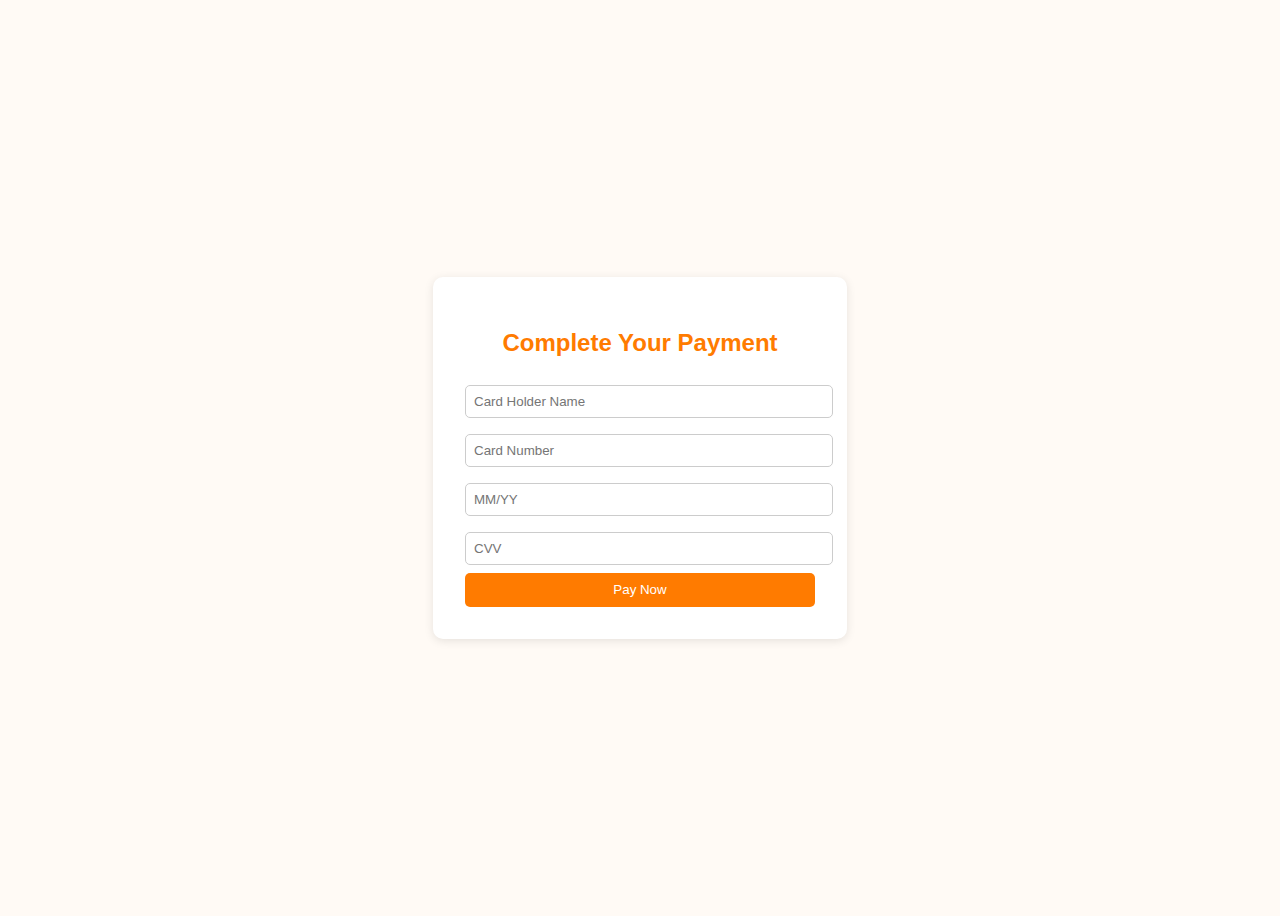
<file: payment.html>
<!DOCTYPE html>
<html lang="en">
<head>
  <meta charset="UTF-8">
  <meta name="viewport" content="width=device-width, initial-scale=1.0">
  <title>Payment | TastyBites</title>
  <style>
    body {
      font-family: 'Poppins', sans-serif;
      background: #fffaf5;
      display: flex;
      justify-content: center;
      align-items: center;
      height: 100vh;
    }
    .payment-box {
      background: white;
      padding: 2rem;
      border-radius: 10px;
      box-shadow: 0 2px 10px rgba(0,0,0,0.1);
      width: 350px;
    }
    h2 {
      text-align: center;
      color: #ff7b00;
    }
    .total {
      text-align: center;
      font-weight: bold;
      margin: 1rem 0;
    }
    input {
      width: 100%;
      padding: 0.5rem;
      margin: 0.5rem 0;
      border: 1px solid #ccc;
      border-radius: 5px;
    }
    button {
      width: 100%;
      padding: 0.6rem;
      background: #ff7b00;
      color: white;
      border: none;
      border-radius: 5px;
      cursor: pointer;
    }
    button:hover {
      background: #e06f00;
    }
  </style>
</head>
<body>
  <div class="payment-box">
    <h2>Complete Your Payment</h2>
    <div class="total" id="cartTotal">Total: ₹0</div>
    <input type="text" placeholder="Card Holder Name" required>
    <input type="number" placeholder="Card Number" required>
    <input type="text" placeholder="MM/YY" required>
    <input type="password" placeholder="CVV" required>
    <button id="payBtn">Pay Now</button>
  </div>

  <script>
    document.getElementById('cartTotal').textContent = localStorage.getItem('cartTotal');
    document.getElementById('payBtn').addEventListener('click', () => {
      alert("✅ Payment Successful! Thank you for your order 🍽️");
      localStorage.removeItem('cartTotal');
      window.location.href = 'index.html';
    });
  </script>
</body>
</html>
</file>
